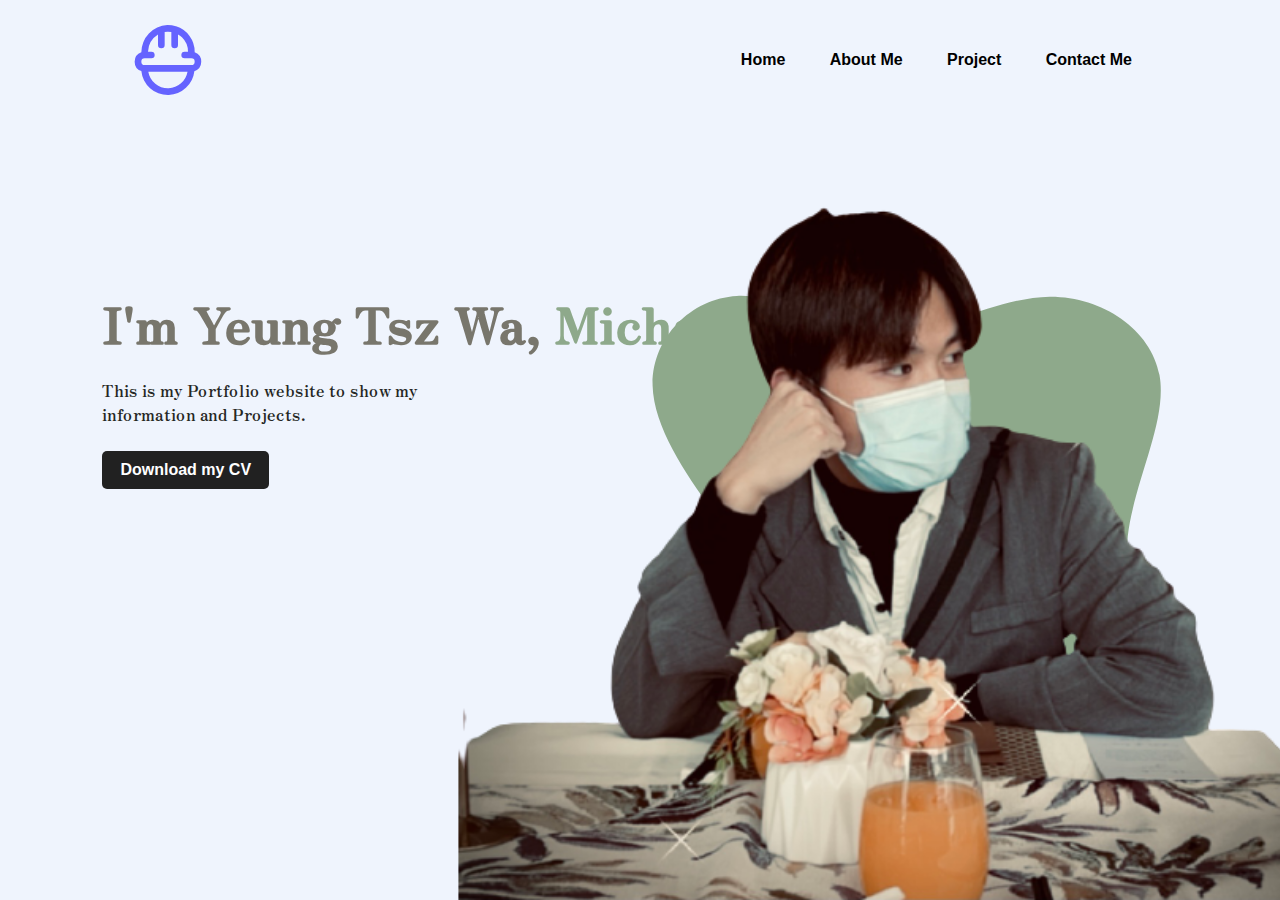
<file: index.html>
<!DOCTYPE html>
<html lang="en">
<head>
    <meta charset="UTF-8">
    <meta name="viewport" content="width=device-width, initial-scale=1.0">
    <title>Yeung Tsz Wa's Portfolio</title>
    <link rel="stylesheet" href="styles.css">
    </link>
</head>
<body>
    <div class="hero">
        <nav>
            <img src="img/constructor.svg" class="logo" width="80" height="80";>
            <ul>
                <li><a href="index.html">Home</a></li>
                <li><a href="aboutMe.html">About Me</a></li>
                <li><a href="project.html">Project</a></li>
                <li><a href="contact.html">Contact Me</a></li>
            </ul>
        </nav>
        <div class="detail">
            <h1>I'm Yeung Tsz Wa, <span>Michael</span></h1>
            <p>This is my Portfolio website to show my <br>information and Projects.</p>
            <a href="img/YEUNG_Tsz_Wa_-_CV.pdf" target="_blank">Download my CV</a>
        </div>
        <div class="images">
            <img src="img/blob (1).svg" alt="shape">
            <img src="img/C5D8A9FD-50F1-4DB5-A23E-467744E5A6CD-removebg-preview.png" alt="photo">
        </div>
    </div>
</body>
</html>
</file>
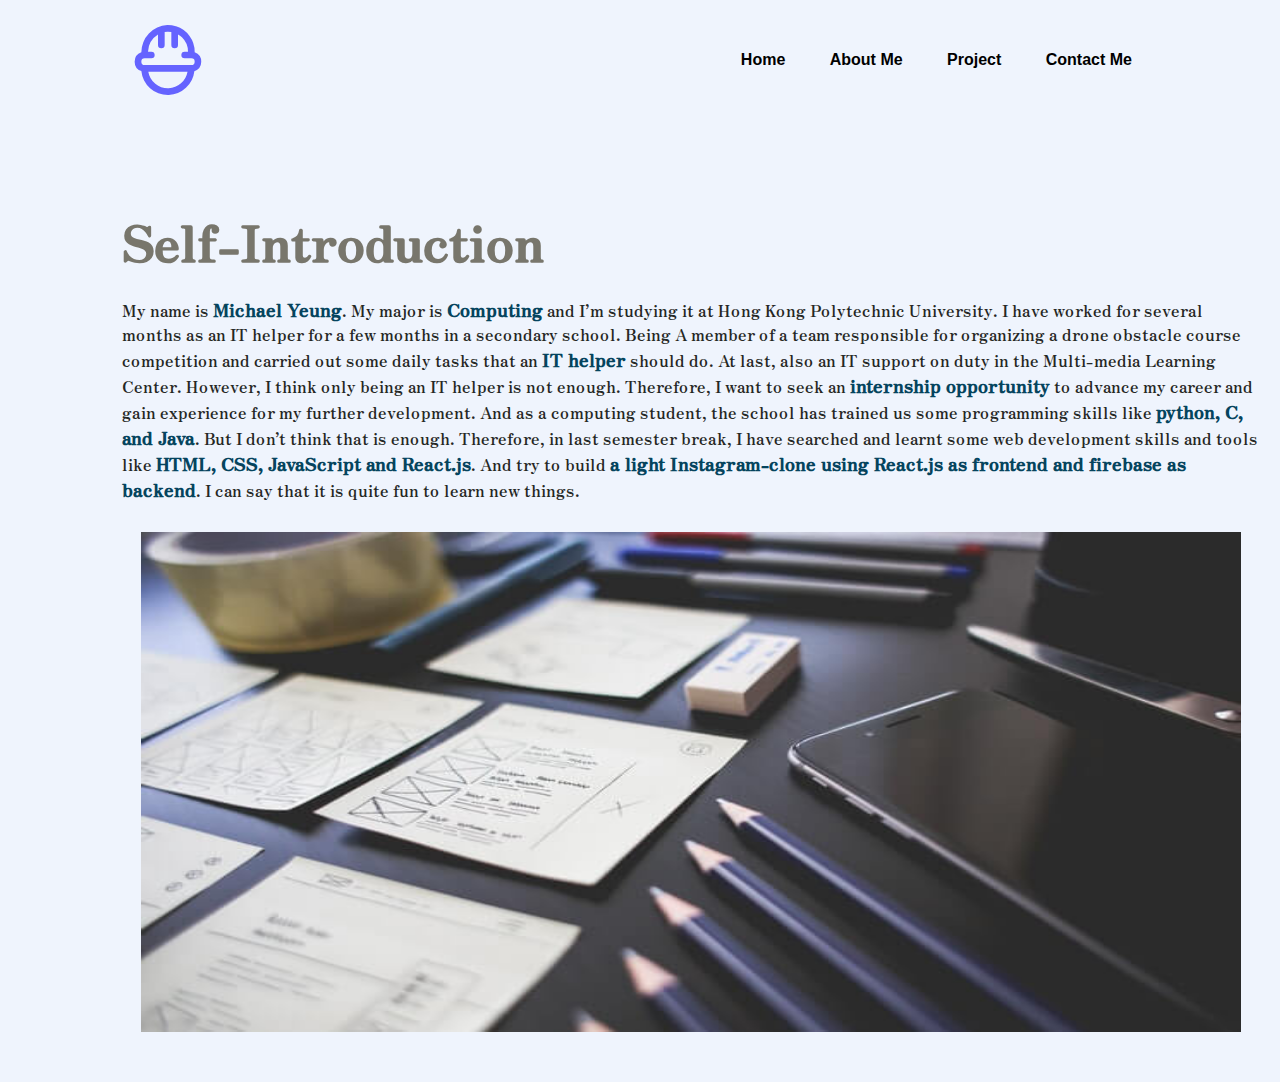
<file: aboutMe.html>
<!DOCTYPE html>
<html lang="en">
<head>
        <meta charset="UTF-8">
        <meta name="viewport" content="width=device-width, initial-scale=1.0">
        <title>About Me</title>
        <link rel="stylesheet" href="styles1.css">
        </link>
</head>

<body>
        <div class="hero">
            <nav>
                <img src="img/constructor.svg" class="logo" width="80" height="80";>
                <ul>
                    <li><a href="index.html">Home</a></li>
                    <li><a href="aboutMe.html">About Me</a></li>
                    <li><a href="project.html">Project</a></li>
                    <li><a href="contact.html">Contact Me</a></li>
                </ul>
            </nav>
            <div class="introduction">
                <h1>Self-Introduction</h1>
                <p><article>
                    My name is <span>Michael Yeung</span>. My major is <span>Computing</span> and I’m studying it at Hong Kong Polytechnic University. I have worked for several months as an IT helper for a few months in a secondary school. Being A member of a team responsible for organizing a drone obstacle course competition and 
                    carried out some daily tasks that an <span>IT helper</span> should do. At last, also an IT support on duty in the Multi-media Learning Center. However, I think only being an IT helper is not enough. Therefore, I want to seek an <span>internship opportunity</span>  to advance my career and gain experience for 
                    my further development. And as a computing student, the school has trained us some programming skills like <span>python, C, and Java</span>. But I don’t think that is enough. Therefore, in last semester break, I have searched and learnt some web development skills and tools like <span>HTML, CSS, JavaScript 
                    and React.js</span>. And try to build <span>a light Instagram-clone using React.js as frontend and firebase as backend</span>. I can say that it is quite fun to learn new things. 
                </article> 
                </p>
                <img src="img/work1.jpg" alt="work">
                
            </div>
        </div>

        
</body>

</html>
</file>
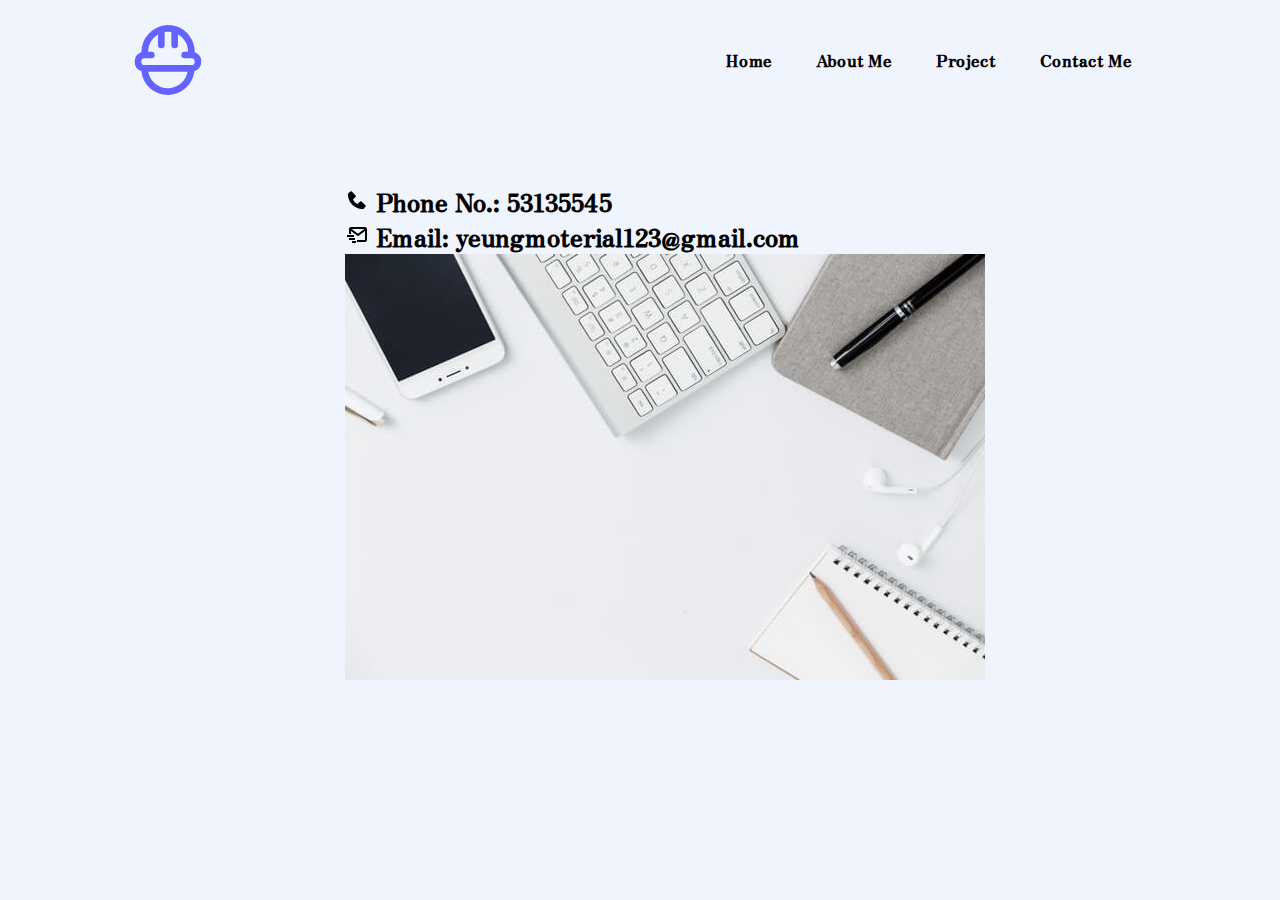
<file: contact.html>
<!DOCTYPE html>
<html lang="en">
<head>
    <meta charset="UTF-8">
    <meta name="viewport" content="width=device-width, initial-scale=1.0">
    <title>Contact</title>
    <link rel="stylesheet" href="styles3.css">
    </link>
</head>

<body>
    <div class="hero">
        <nav>
            <img src="img/constructor.svg" class="logo" width="80" height="80";>
            <ul>
                <li><a href="index.html">Home</a></li>
                <li><a href="aboutMe.html">About Me</a></li>
                <li><a href="project.html">Project</a></li>
                <li><a href="contact.html">Contact Me</a></li>
            </ul>
        </nav>

    <div class="contact">
        <form class="form">
            <h2>
                <img src="img/bxs-phone.svg">  Phone No.: 53135545<br>
                <img src="img/bx-mail-send.svg">  Email: yeungmoterial123@gmail.com
            </h2>
        </form>
        <img src="img/work2.jpg" alt="work2">
    </div>
    
    </div>
</body>
</html>
</file>
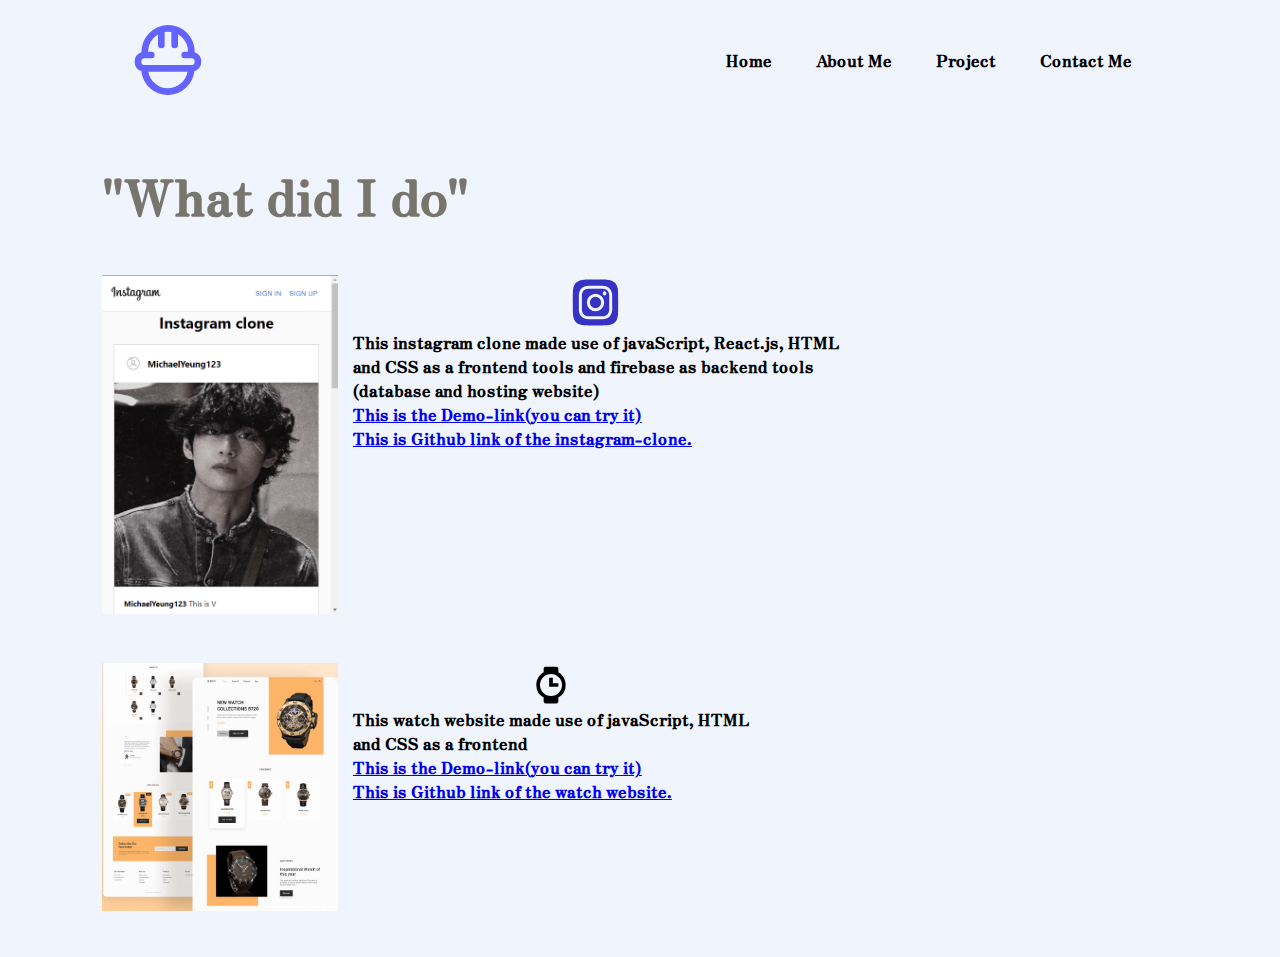
<file: project.html>
<!DOCTYPE html>
<html lang="en">
<head>
    <meta charset="UTF-8">
    <meta name="viewport" content="width=device-width, initial-scale=1.0">
    <title>My Project</title>
    <link rel="stylesheet" href="styles2.css">
    </link>
</head>
<body>
    <div class="hero">
        <nav>
            <img src="img/constructor.svg" class="logo" width="80" height="80";>
            <ul>
                <li><a href="index.html">Home</a></li>
                <li><a href="aboutMe.html">About Me</a></li>
                <li><a href="project.html">Project</a></li>
                <li><a href="contact.html">Contact Me</a></li>
            </ul>
        </nav>
        <div class="skills">
            <h1>"What did I do"</h1>
            <div class="Instagram-clone">
                <img src="img/20211027040922.png" class="instagram_demo">
                <div class="instagram_intro">
                <img src="img/instagram-alt.svg" class="project_icon">
                    <p>This instagram clone made use of javaScript, React.js, HTML<br> and CSS as a frontend
                        tools and firebase as backend tools <br>(database and hosting website)</p>
                        <a href="https://instagram-cl-b14bc.firebaseapp.com/" target="_blanket">This is the Demo-link(you can try it)</a>
                        <a href="https://github.com/moterial/instagram-clone" target="_blanket">This is Github link of the instagram-clone.</a>
                </div>
                
            </div>

            <div class="watch_website">
                <img src="img/preview.jpg" class="instagram_demo">
                <div class="instagram_intro">
                <img src="img/bxs-watch.svg" class="project_icon">
                    <p>This watch website made use of javaScript, HTML<br> and CSS as a frontend
                        </p>
                        <a href="https://rolex-watch-michaelyeung.netlify.app" target="_blanket">This is the Demo-link(you can try it)</a>
                        <a href="https://github.com/moterial/HTML-CSS-JavaScript-Training/tree/main/E-commerce%20Website%20-%20Watch" target="_blanket">This is Github link of the watch website.</a>
                </div>
            </div>

            
        </div>
    </div>

    

    
</body>
</html>
</file>
<file: styles.css>
@import url('https://fonts.googleapis.com/css2?family=Sniglet&family=Zen+Antique+Soft&display=swap');


*{
    margin:0 ;
    padding:0;
    font-family: sans-serif;
}

.hero{
    position: relative;
    width: 100%;
    height: 100vh;
    background: #eff4fd;
}

nav{
    display: flex;
    width: 80%;
    margin: auto;
    padding: 20px 0;
    align-items: center;
    justify-content: space-between;
 

}

nav ul li{
    display: inline-block;
    list-style: none;
    margin:10px 20px ;
}

nav ul li a{
    text-decoration: none;
    color: black;
    font-weight: bold;
}

nav ul li a:hover{
    color:#EF7C8E  ;
}

.detail{
    margin-left: 8%;
    margin-top: 13%;
}

.detail h1{
    font-size: 50px;
    font-family: 'Sniglet', cursive;
    font-family: 'Zen Antique Soft', serif;
    color: #78766c;
    margin-bottom: 20px;
}

.detail p{
    color:#252724;
    font-family: 'Sniglet', cursive;
    font-family: 'Zen Antique Soft', serif;

}

.detail a{
    color:#fff; 
    padding: 10px 18px;
    background: #212121;
    text-decoration: none;
    font-weight: bold;
    display: inline-block;
    border-radius:  5px; ;
    margin-top:25px;

}

span{
    color: #8ea98b;
    font-family: 'Sniglet', cursive;
    font-family: 'Zen Antique Soft', serif;
}

.images{
    width: 45%;
    height: 80%;
    position: absolute;
    bottom:0 ;
    right: 100px;
}

.images img{
    height: 100%;
    position: absolute;
    left: 50%;
    bottom: 0;
    transform: translateX(-50%);
    transition: bottom 1s,left 1s;
}

.images:hover .shape{
    bottom: 40px;
}

.images:hover .photo{
    left: 45%;
}
</file>
<file: styles1.css>
@import url('https://fonts.googleapis.com/css2?family=Sniglet&family=Zen+Antique+Soft&display=swap');


*{
    margin:0 ;
    padding:0;
    font-family: sans-serif;
    background: #eff4fd;
}

.hero{
    position: relative;
    width: 100%;
    height: 100vh;
    background: #eff4fd;
}

nav{
    display: flex;
    width: 80%;
    margin: auto;
    padding: 20px 0;
    align-items: center;
    justify-content: space-between;
}

nav ul li{
    display: inline-block;
    list-style: none;
    margin:10px 20px ;
}

nav ul li a{
    text-decoration: none;
    color: black;
    font-weight: bold;
}

nav ul li a:hover{
    color:#EF7C8E;
}

.introduction{
    margin-left: 8%;
    margin-top: 5%;
    padding: 20px;
    flex-direction: column;
    display: flex;

}

.introduction h1{
    font-size: 50px;
    font-family: 'Sniglet', cursive;
    font-family: 'Zen Antique Soft', serif;
    color: #78766c;
    margin-bottom: 20px;
 
}

.introduction article{
    color:#252724;
    font-family: 'Sniglet', cursive;
    font-family: 'Zen Antique Soft', serif;
 

}

span{
    color: #05445E;
    font-family: 'Sniglet', cursive;
    font-family: 'Zen Antique Soft', serif;
    font-weight: bold;
    font-size: large;
}

.introduction img{
    padding-top: 30px;
    padding-bottom: 30px;
    margin-left: auto;
    margin-right: auto;
    width: 1100px;
    height: 500px;

}
</file>
<file: styles3.css>
@import url('https://fonts.googleapis.com/css2?family=Sniglet&family=Zen+Antique+Soft&display=swap');


*{
    margin:0 ;
    padding:0;
    font-family: 'Sniglet', cursive;
    font-family: 'Zen Antique Soft', serif;
    background: #eff4fd;
}

.hero{
    position: relative;
    width: 100%;
    height: 100vh;
    background: #eff4fd;
}

nav{
    display: flex;
    width: 80%;
    margin: auto;
    padding: 20px 0;
    align-items: center;
    justify-content: space-between;
}

nav ul li{
    display: inline-block;
    list-style: none;
    margin:10px 20px ;
}

nav ul li a{
    text-decoration: none;
    color: black;
    font-weight: bold;
}

nav ul li a:hover{
    color:#EF7C8E;
}

.contact{
    padding-top: 5%;
    padding-left: 50px; 
    display: block;
    margin-left: auto;
    margin-right: auto;
    width: 50%;
}
</file>
<file: styles2.css>
@import url('https://fonts.googleapis.com/css2?family=Sniglet&family=Zen+Antique+Soft&display=swap');


*{
    margin:0 ;
    padding:0;
    font-family: 'Sniglet', cursive;
    font-family: 'Zen Antique Soft', serif;
    background: #eff4fd;
}

.hero{
    position: relative;
    width: 100%;
    height: 100vh;
    background: #eff4fd;
}

nav{
    display: flex;
    width: 80%;
    margin: auto;
    padding: 20px 0;
    align-items: center;
    justify-content: space-between;
}

nav ul li{
    display: inline-block;
    list-style: none;
    margin:10px 20px ;
}

nav ul li a{
    text-decoration: none;
    color: black;
    font-weight: bold;
}

nav ul li a:hover{
    color:#EF7C8E;
}

.skills{
    margin-left: 8%;
    margin-top: 3%;
}

.skills h1{
    font-size: 50px;
    font-family: 'Sniglet', cursive;
    font-family: 'Zen Antique Soft', serif;
    color: #78766c;
    margin-bottom: 20px;
}

.project_icon{
    width: 15%;
    height: 15%;
    display: block;
    margin-left: auto;
    margin-right: auto;
    width: 50%;
}

.instagram_demo{
    width: 20%;
    height: 20%;
}

.Instagram-clone{
    display: flex;
    font-weight: bold;
    padding-top: 25px;
}

.Instagram-clone h1{
    margin-left: auto;
    margin-right: auto;
    width: 50%;
}

.instagram_intro{
    display: flex;
    flex-direction: column;
    padding-left: 15px;
}

.watch_website{
    display: flex;
    font-weight: bold;
    padding-top: 25px;
}
</file>
